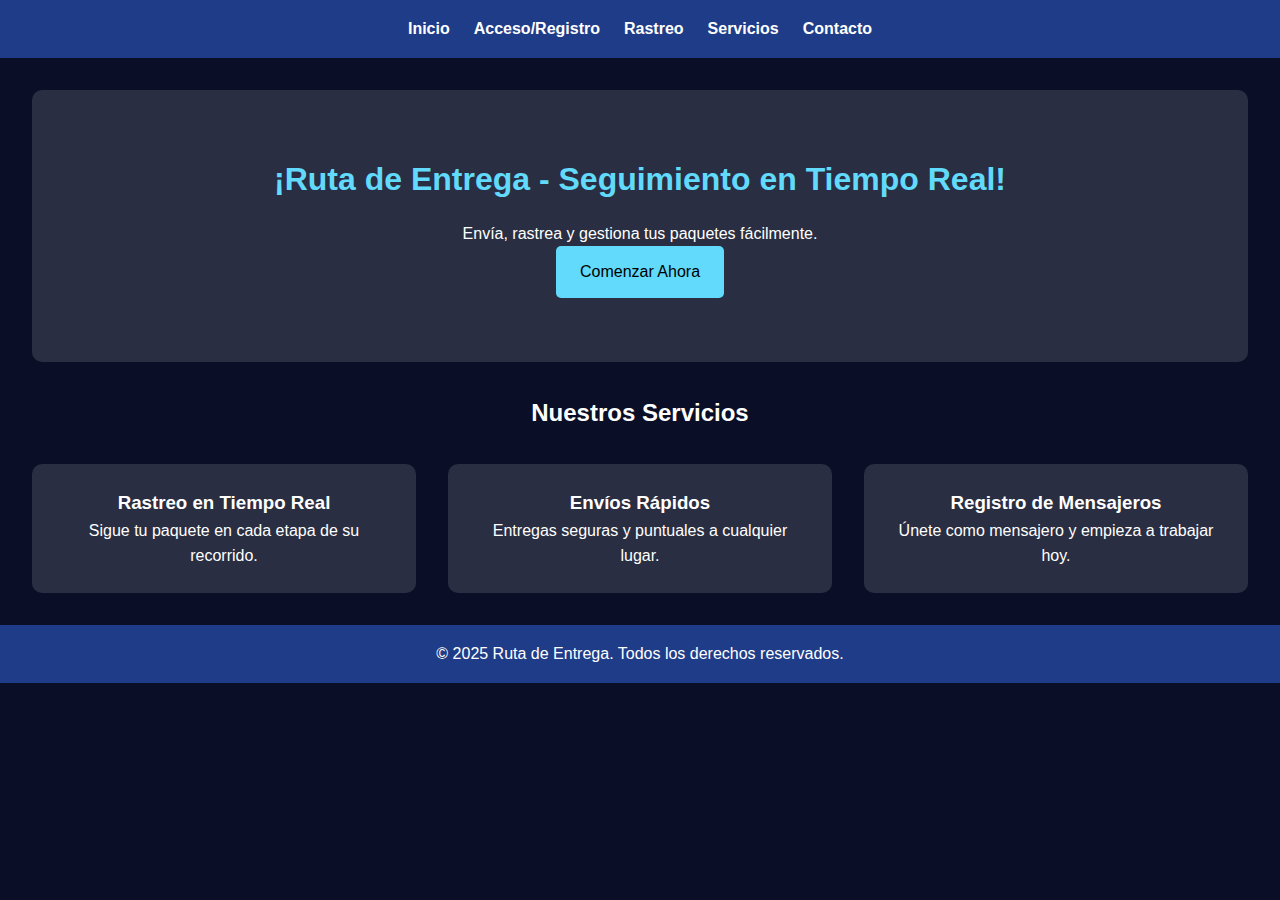
<file: index.html>
<!DOCTYPE html>
<html lang="es">
<head>
    <meta charset="UTF-8">
    <meta name="viewport" content="width=device-width, initial-scale=1.0">
    <title>Ruta de Entrega - Inicio</title>
    <link rel="stylesheet" href="styles.css">
    <script src="script.js" defer></script>
</head>
<body>
    <header>
        <button class="nav-toggle">Menu</button>
        <nav>
            <ul>
                <li><a href="index.html">Inicio</a></li>
                <li><a href="login.html">Acceso/Registro</a></li>
                <li><a href="tracking.html">Rastreo</a></li>
                <li><a href="services.html">Servicios</a></li>
                <li><a href="contact.html">Contacto</a></li>
            </ul>
        </nav>
    </header>

    <main>
        <section class="hero">
            <h1>¡Ruta de Entrega - Seguimiento en Tiempo Real!</h1>
            <p>Envía, rastrea y gestiona tus paquetes fácilmente.</p>
            <a href="login.html" class="cta-button">Comenzar Ahora</a>
        </section>

        <section class="features">
            <h2>Nuestros Servicios</h2>
            <div class="feature-grid">
                <div class="feature-item">
                    <h3>Rastreo en Tiempo Real</h3>
                    <p>Sigue tu paquete en cada etapa de su recorrido.</p>
                </div>
                <div class="feature-item">
                    <h3>Envíos Rápidos</h3>
                    <p>Entregas seguras y puntuales a cualquier lugar.</p>
                </div>
                <div class="feature-item">
                    <h3>Registro de Mensajeros</h3>
                    <p>Únete como mensajero y empieza a trabajar hoy.</p>
                </div>
            </div>
        </section>
    </main>

    <footer>
        <p>© 2025 Ruta de Entrega. Todos los derechos reservados.</p>
    </footer>
</body>
</html>
</file>
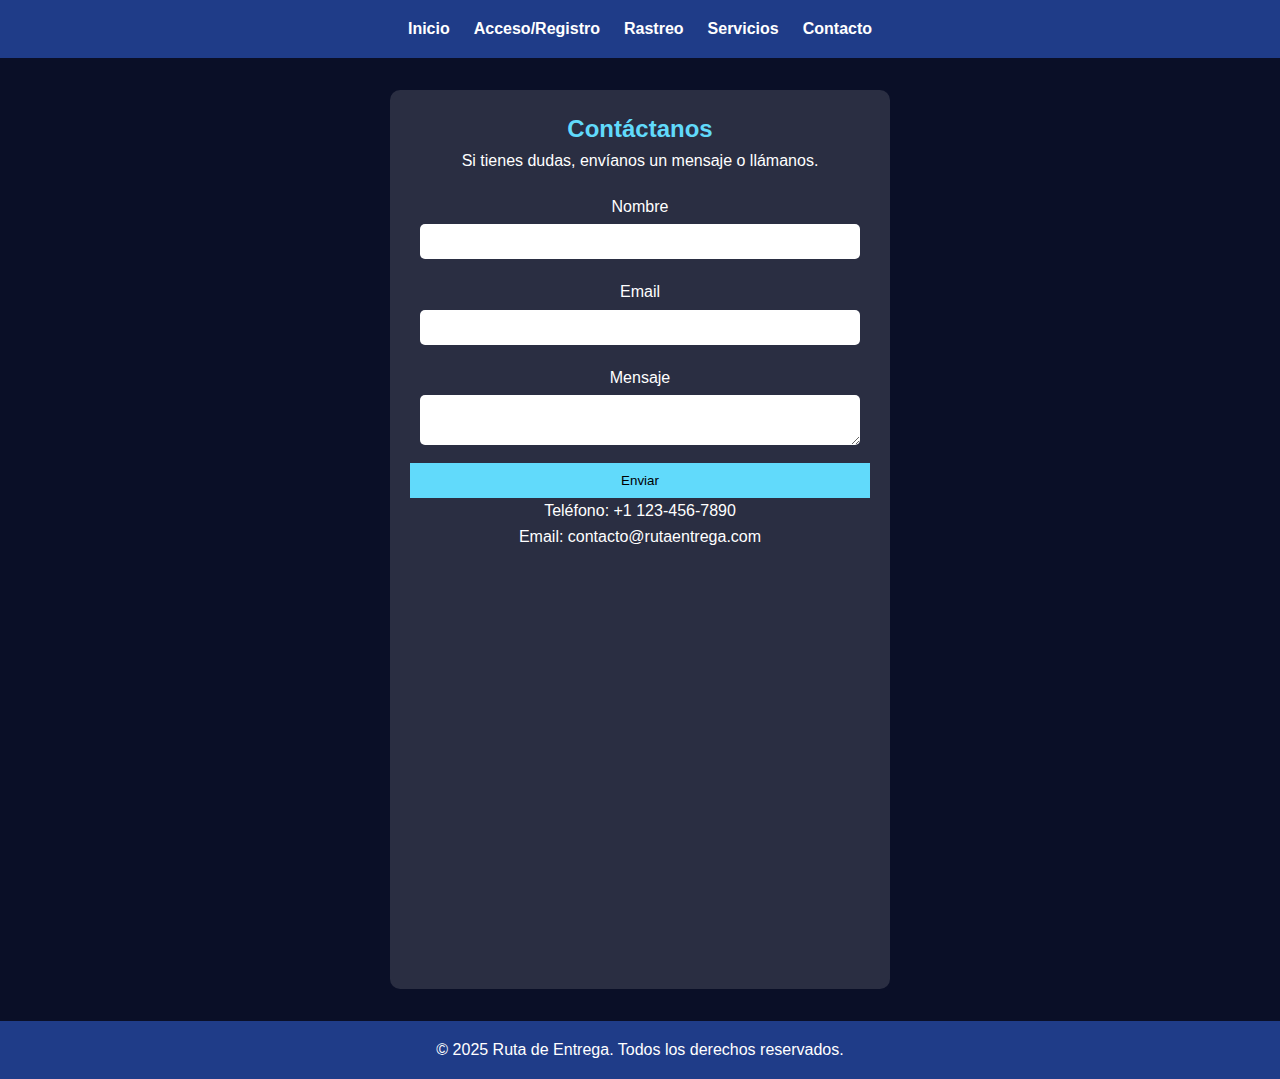
<file: contact.html>
<!DOCTYPE html>
<html lang="es">
<head>
    <meta charset="UTF-8">
    <meta name="viewport" content="width=device-width, initial-scale=1.0">
    <title>Ruta de Entrega - Contacto</title>
    <link rel="stylesheet" href="styles.css">
    <script src="script.js" defer></script>
</head>
<body>
    <header>
        <button class="nav-toggle">Menu</button>
        <nav>
            <ul>
                <li><a href="index.html">Inicio</a></li>
                <li><a href="login.html">Acceso/Registro</a></li>
                <li><a href="tracking.html">Rastreo</a></li>
                <li><a href="services.html">Servicios</a></li>
                <li><a href="contact.html">Contacto</a></li>
            </ul>
        </nav>
    </header>

    <main>
        <section class="contact">
            <h2>Contáctanos</h2>
            <p>Si tienes dudas, envíanos un mensaje o llámanos.</p>
            <form id="contact-form" action="contact.php" method="POST">
                <label for="name">Nombre</label>
                <input type="text" id="name" name="name" required>
                <label for="email">Email</label>
                <input type="email" id="email" name="email" required>
                <label for="message">Mensaje</label>
                <textarea id="message" name="message" required></textarea>
                <button type="submit">Enviar</button>
            </form>
            <p>Teléfono: +1 123-456-7890</p>
            <p>Email: contacto@rutaentrega.com</p>
            <div id="contact-map" style="height: 400px; width: 100%; margin-top: 20px;"></div>
        </section>
    </main>

    <footer>
        <p>© 2025 Ruta de Entrega. Todos los derechos reservados.</p>
    </footer>
</body>
</html>
</file>
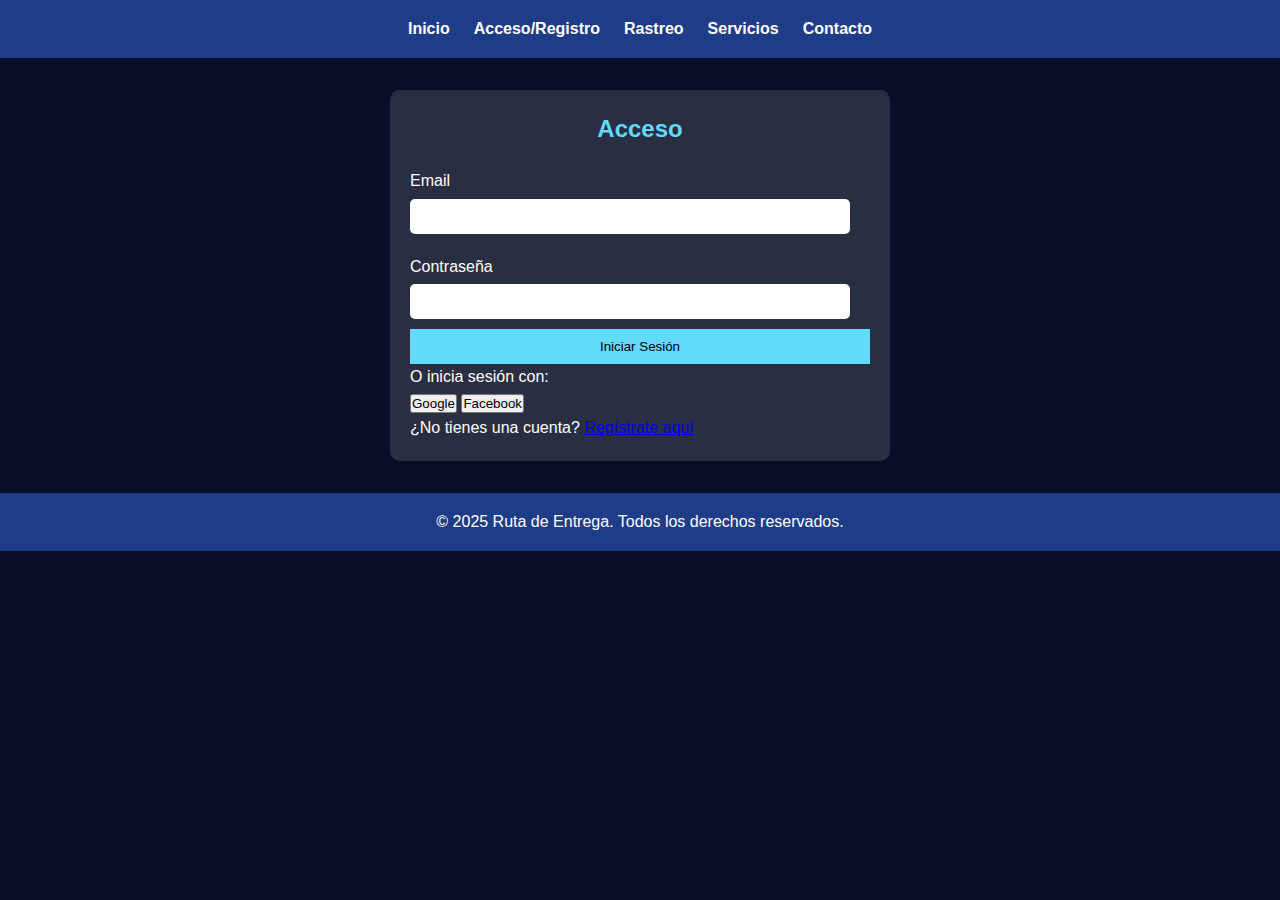
<file: login.html>
<!DOCTYPE html>
<html lang="es">
<head>
    <meta charset="UTF-8">
    <meta name="viewport" content="width=device-width, initial-scale=1.0">
    <title>Ruta de Entrega - Acceso/Registro</title>
    <link rel="stylesheet" href="styles.css">
    <script src="script.js" defer></script>
</head>
<body>
    <header>
        <button class="nav-toggle">Menu</button>
        <nav>
            <ul>
                <li><a href="index.html">Inicio</a></li>
                <li><a href="login.html">Acceso/Registro</a></li>
                <li><a href="tracking.html">Rastreo</a></li>
                <li><a href="services.html">Servicios</a></li>
                <li><a href="contact.html">Contacto</a></li>
            </ul>
        </nav>
    </header>

    <main>
        <section id="login-section">
            <h2>Acceso</h2>
            <form id="login-form" action="login.php" method="POST">
                <label for="login-email">Email</label>
                <input type="email" id="login-email" name="email" required>
                <label for="login-password">Contraseña</label>
                <input type="password" id="login-password" name="password" required>
                <button type="submit">Iniciar Sesión</button>
            </form>
            <p>O inicia sesión con:</p>
            <button id="google-login">Google</button>
            <button id="facebook-login">Facebook</button>
            <p>¿No tienes una cuenta? <a href="#" onclick="showRegistrationSection()">Regístrate aquí</a></p>
        </section>

        <section id="registration-section" style="display: none;">
            <h2>Registro</h2>
            <form id="registration-form" action="register.php" method="POST">
                <label for="name">Nombre</label>
                <input type="text" id="name" name="name" required>
                <label for="email">Email</label>
                <input type="email" id="email" name="email" required>
                <label for="password">Contraseña</label>
                <input type="password" id="password" name="password" required>
                <label for="confirm-password">Confirmar Contraseña</label>
                <input type="password" id="confirm-password" name="confirm-password" required>
                <p id="password-error" style="color: red; display: none;">Las contraseñas no coinciden.</p>
                <p id="length-error" style="color: red; display: none;">La contraseña debe tener al menos 6 caracteres.</p>
                <button type="submit">Registrarse</button>
            </form>
        </section>
    </main>

    <footer>
        <p>© 2025 Ruta de Entrega. Todos los derechos reservados.</p>
    </footer>

    <script>
        function showRegistrationSection() {
            document.getElementById('login-section').style.display = 'none';
            document.getElementById('registration-section').style.display = 'block';
        }

        document.getElementById('registration-form').addEventListener('submit', (e) => {
            e.preventDefault();
            const password = document.getElementById('password').value;
            const confirmPassword = document.getElementById('confirm-password').value;
            const passwordError = document.getElementById('password-error');
            const lengthError = document.getElementById('length-error');

            passwordError.style.display = 'none';
            lengthError.style.display = 'none';

            if (password !== confirmPassword) {
                passwordError.style.display = 'block';
                return;
            }
            if (password.length < 6) {
                lengthError.style.display = 'block';
                return;
            }
            e.target.submit();
        });
    </script>
</body>
</html>
</file>
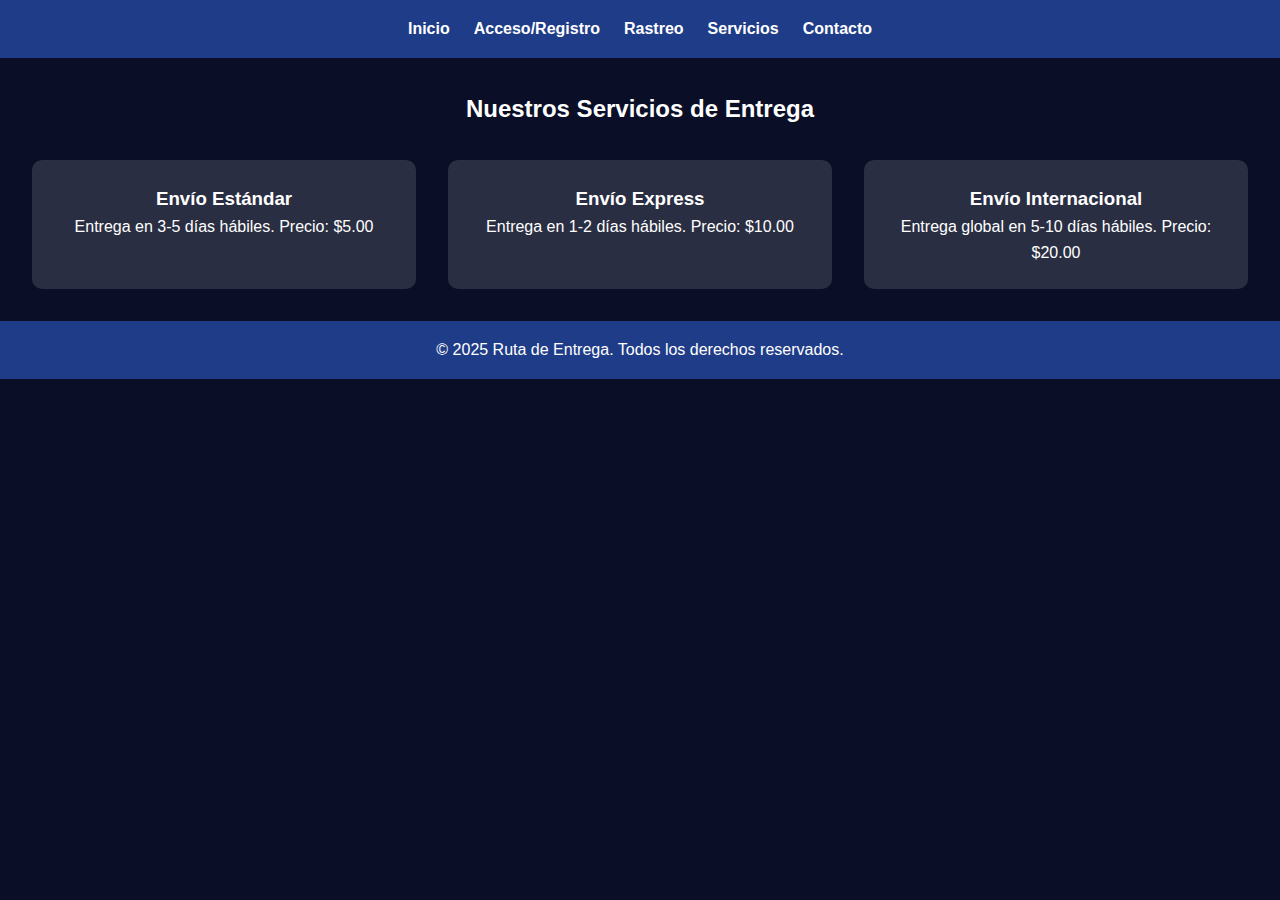
<file: services.html>
<!DOCTYPE html>
<html lang="es">
<head>
    <meta charset="UTF-8">
    <meta name="viewport" content="width=device-width, initial-scale=1.0">
    <title>Ruta de Entrega - Servicios</title>
    <link rel="stylesheet" href="styles.css">
    <script src="script.js" defer></script>
</head>
<body>
    <header>
        <button class="nav-toggle">Menu</button>
        <nav>
            <ul>
                <li><a href="index.html">Inicio</a></li>
                <li><a href="login.html">Acceso/Registro</a></li>
                <li><a href="tracking.html">Rastreo</a></li>
                <li><a href="services.html">Servicios</a></li>
                <li><a href="contact.html">Contacto</a></li>
            </ul>
        </nav>
    </header>

    <main>
        <section class="services">
            <h2>Nuestros Servicios de Entrega</h2>
            <div class="service-grid">
                <div class="service-item">
                    <h3>Envío Estándar</h3>
                    <p>Entrega en 3-5 días hábiles. Precio: $5.00</p>
                </div>
                <div class="service-item">
                    <h3>Envío Express</h3>
                    <p>Entrega en 1-2 días hábiles. Precio: $10.00</p>
                </div>
                <div class="service-item">
                    <h3>Envío Internacional</h3>
                    <p>Entrega global en 5-10 días hábiles. Precio: $20.00</p>
                </div>
            </div>
        </section>
    </main>

    <footer>
        <p>© 2025 Ruta de Entrega. Todos los derechos reservados.</p>
    </footer>
</body>
</html>
</file>
<file: styles.css>
/* styles.css */
* {
    margin: 0;
    padding: 0;
    box-sizing: border-box;
}

body {
    font-family: Arial, sans-serif;
    background-color: #0a0f27;
    color: #ffffff;
    line-height: 1.6;
}

header {
    background-color: #1f3c88;
    padding: 1rem;
}

.nav-toggle {
    display: none;
    background: #1f3c88;
    color: #ffffff;
    border: none;
    padding: 0.5rem 1rem;
    cursor: pointer;
}

nav ul {
    list-style: none;
    display: flex;
    justify-content: center;
    gap: 1.5rem;
}

nav ul li a {
    color: #ffffff;
    text-decoration: none;
    font-weight: bold;
    transition: color 0.3s ease;
}

nav ul li a:hover {
    color: #61dafb;
}

main {
    padding: 2rem;
}

.hero {
    text-align: center;
    padding: 4rem 1rem;
    background-color: #2a2e42;
    margin-bottom: 2rem;
    border-radius: 10px;
}

.hero h1 {
    color: #61dafb;
    margin-bottom: 1rem;
}

.cta-button {
    display: inline-block;
    background-color: #61dafb;
    color: #000;
    padding: 0.8rem 1.5rem;
    text-decoration: none;
    border-radius: 5px;
    transition: background-color 0.3s ease;
}

.cta-button:hover {
    background-color: #47a3cf;
}

.features, .services, .contact {
    text-align: center;
}

.feature-grid, .service-grid {
    display: grid;
    grid-template-columns: repeat(auto-fit, minmax(250px, 1fr));
    gap: 2rem;
    margin-top: 2rem;
}

.feature-item, .service-item {
    background-color: #2a2e42;
    padding: 1.5rem;
    border-radius: 10px;
}

#login-section, #registration-section, #tracking-section, .contact {
    max-width: 500px;
    margin: 0 auto;
    padding: 20px;
    background-color: #2a2e42;
    border-radius: 10px;
}

#login-section h2, #registration-section h2, #tracking-section h2, .contact h2 {
    color: #61dafb;
    text-align: center;
}

form {
    margin-top: 20px;
}

form label {
    display: block;
    margin: 10px 0 5px;
}

form input[type="text"],
form input[type="email"],
form input[type="password"],
form textarea {
    width: calc(100% - 20px);
    padding: 10px;
    margin-bottom: 10px;
    border: none;
    border-radius: 5px;
}

form button {
    width: 100%;
    background-color: #61dafb;
    color: #000;
    border: none;
    padding: 10px;
    cursor: pointer;
    transition: background-color 0.3s ease;
}

form button:hover {
    background-color: #47a3cf;
}

footer {
    background-color: #1f3c88;
    text-align: center;
    padding: 1rem;
    position: relative;
    bottom: 0;
    width: 100%;
}

/* Responsive Design */
@media screen and (max-width: 768px) {
    .nav-toggle {
        display: block;
    }
    nav ul {
        display: none;
        flex-direction: column;
        align-items: center;
    }
    nav ul.show {
        display: flex;
    }
    .feature-grid, .service-grid {
        grid-template-columns: 1fr;
    }
    #login-section, #tracking-section, #registration-section, .contact {
        padding: 15px;
    }
}
</file>
